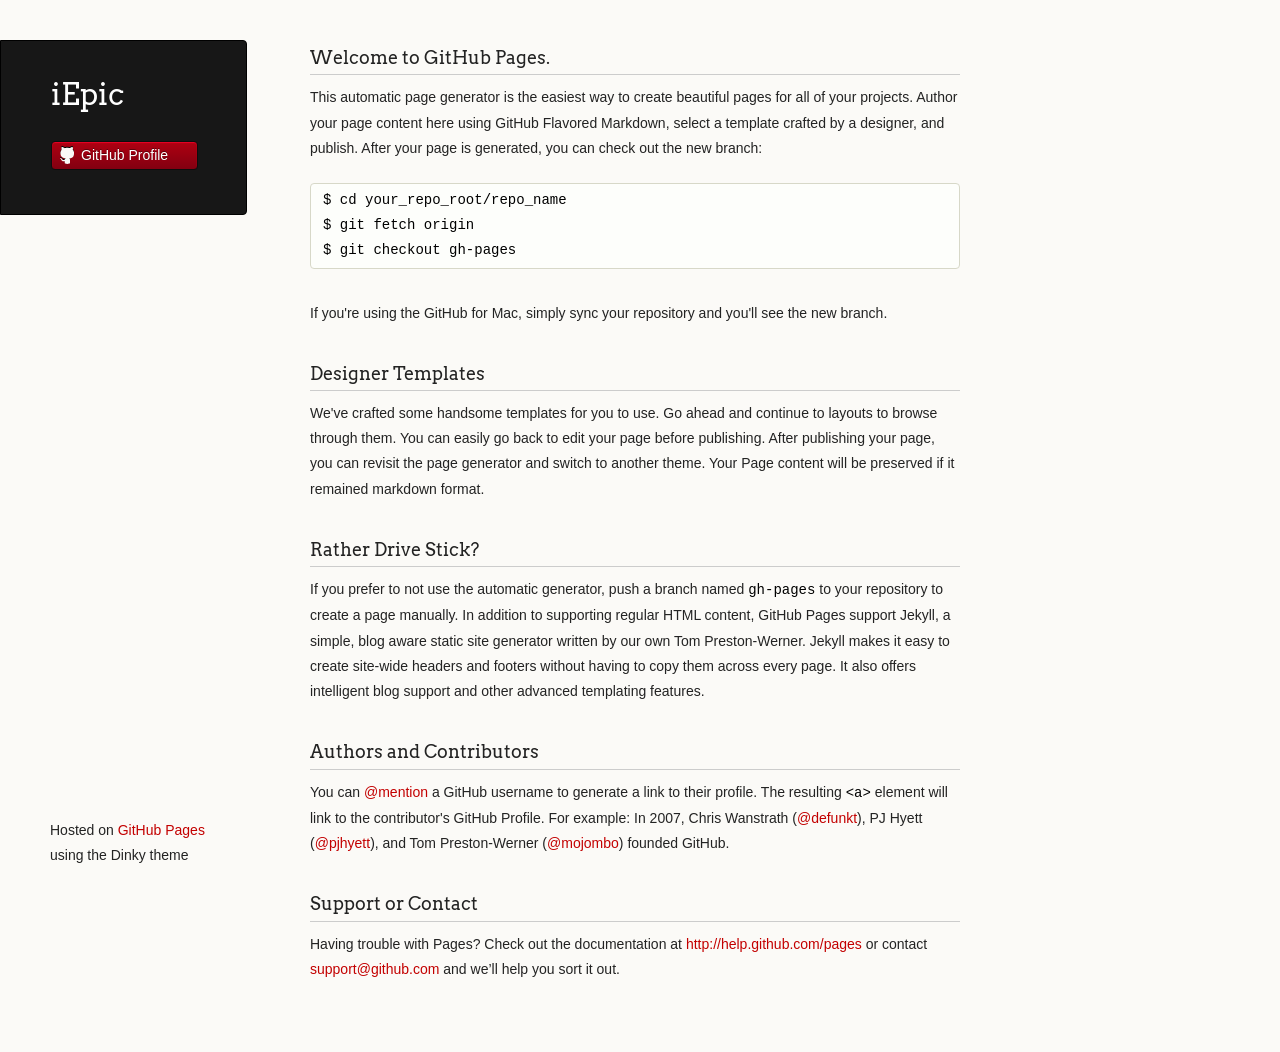
<file: basicindex.html>
<!doctype html>
<html>
  <head>
    <meta charset="utf-8">
    <meta http-equiv="X-UA-Compatible" content="chrome=1">
    <title>iEpic.github.io by iEpic</title>

    <link rel="stylesheet" href="stylesheets/styles.css">
    <link rel="stylesheet" href="stylesheets/pygment_trac.css">
    <script src="javascripts/scale.fix.js"></script>
    <meta name="viewport" content="width=device-width, initial-scale=1, user-scalable=no">
    <!--[if lt IE 9]>
    <script src="//html5shiv.googlecode.com/svn/trunk/html5.js"></script>
    <![endif]-->
  </head>
  <body>
    <div class="wrapper">
      <header>
        <h1 class="header">iEpic</h1>
        <p class="header"></p>



        <ul>
          <li><a class="buttons github" href="https://github.com/iEpic">GitHub Profile</a></li>
        </ul>

      </header>
      <section>
        <h3>
<a name="welcome-to-github-pages" class="anchor" href="#welcome-to-github-pages"><span class="octicon octicon-link"></span></a>Welcome to GitHub Pages.</h3>

<p>This automatic page generator is the easiest way to create beautiful pages for all of your projects. Author your page content here using GitHub Flavored Markdown, select a template crafted by a designer, and publish. After your page is generated, you can check out the new branch:</p>

<pre><code>$ cd your_repo_root/repo_name
$ git fetch origin
$ git checkout gh-pages
</code></pre>

<p>If you're using the GitHub for Mac, simply sync your repository and you'll see the new branch.</p>

<h3>
<a name="designer-templates" class="anchor" href="#designer-templates"><span class="octicon octicon-link"></span></a>Designer Templates</h3>

<p>We've crafted some handsome templates for you to use. Go ahead and continue to layouts to browse through them. You can easily go back to edit your page before publishing. After publishing your page, you can revisit the page generator and switch to another theme. Your Page content will be preserved if it remained markdown format.</p>

<h3>
<a name="rather-drive-stick" class="anchor" href="#rather-drive-stick"><span class="octicon octicon-link"></span></a>Rather Drive Stick?</h3>

<p>If you prefer to not use the automatic generator, push a branch named <code>gh-pages</code> to your repository to create a page manually. In addition to supporting regular HTML content, GitHub Pages support Jekyll, a simple, blog aware static site generator written by our own Tom Preston-Werner. Jekyll makes it easy to create site-wide headers and footers without having to copy them across every page. It also offers intelligent blog support and other advanced templating features.</p>

<h3>
<a name="authors-and-contributors" class="anchor" href="#authors-and-contributors"><span class="octicon octicon-link"></span></a>Authors and Contributors</h3>

<p>You can <a href="https://github.com/blog/821" class="user-mention">@mention</a> a GitHub username to generate a link to their profile. The resulting <code>&lt;a&gt;</code> element will link to the contributor's GitHub Profile. For example: In 2007, Chris Wanstrath (<a href="https://github.com/defunkt" class="user-mention">@defunkt</a>), PJ Hyett (<a href="https://github.com/pjhyett" class="user-mention">@pjhyett</a>), and Tom Preston-Werner (<a href="https://github.com/mojombo" class="user-mention">@mojombo</a>) founded GitHub.</p>

<h3>
<a name="support-or-contact" class="anchor" href="#support-or-contact"><span class="octicon octicon-link"></span></a>Support or Contact</h3>

<p>Having trouble with Pages? Check out the documentation at <a href="http://help.github.com/pages">http://help.github.com/pages</a> or contact <a href="mailto:support@github.com">support@github.com</a> and we’ll help you sort it out.</p>
      </section>
      <footer>
        <p><small>Hosted on <a href="https://pages.github.com">GitHub Pages</a> using the Dinky theme</small></p>
      </footer>
    </div>
    <!--[if !IE]><script>fixScale(document);</script><![endif]-->
		
  </body>
</html>
</file>
<file: stylesheets/styles.css>
@import url(https://fonts.googleapis.com/css?family=Arvo:400,700,400italic);

/* MeyerWeb Reset */

html, body, div, span, applet, object, iframe,
h1, h2, h3, h4, h5, h6, p, blockquote, pre,
a, abbr, acronym, address, big, cite, code,
del, dfn, em, img, ins, kbd, q, s, samp,
small, strike, strong, sub, sup, tt, var,
b, u, i, center,
dl, dt, dd, ol, ul, li,
fieldset, form, label, legend,
table, caption, tbody, tfoot, thead, tr, th, td,
article, aside, canvas, details, embed,
figure, figcaption, footer, header, hgroup,
menu, nav, output, ruby, section, summary,
time, mark, audio, video {
  margin: 0;
  padding: 0;
  border: 0;
  font: inherit;
  vertical-align: baseline;
}


/* Base text styles */

body {
  padding:10px 50px 0 0;
  font-family:"Helvetica Neue", Helvetica, Arial, sans-serif;
  font-size: 14px;
 color: #232323;
  background-color: #FBFAF7;
  margin: 0;
  line-height: 1.8em;
  -webkit-font-smoothing: antialiased;

}

h1, h2, h3, h4, h5, h6 {
  color:#232323;
  margin:36px 0 10px;
}

h1 a {
  text-decoration: none;
}

h1 a:hover {
  text-decoration: underline;
}

p, ul, ol, table, dl {
  margin:0 0 22px;
}

h1, h2, h3 {
  font-family: Arvo, Monaco, serif;
  line-height:1.3;
  font-weight: normal;
}

h1, h2, h3 {
  display: block;
  border-bottom: 1px solid #ccc;
  padding-bottom: 5px;
}

h1 {
  font-size: 30px;
}

h2 {
  font-size: 24px;
}

h3 {
  font-size: 18px;
}

h4, h5, h6 {
  font-family: Arvo, Monaco, serif;
  font-weight: 700;
}

a {
  color:#C30000;
  font-weight:200;
  text-decoration:none;
}

a:hover {
  text-decoration: underline;
}

a small {
  font-size: 12px;
}

em {
  font-style: italic;
}

strong {
  font-weight:700;
}

ul li {
  list-style: inside;
  padding-left: 25px;
}

ol li {
  list-style: decimal inside;
  padding-left: 20px;
}

blockquote {
  margin: 0;
  padding: 0 0 0 20px;
  font-style: italic;
}

dl, dt, dd, dl p {
  font-color: #444;
}

dl dt {
  font-weight: bold;
}

dl dd {
  padding-left: 20px;
  font-style: italic;
}

dl p {
  padding-left: 20px;
  font-style: italic;
}

hr {
  border:0;
  background:#ccc;
  height:1px;
  margin:0 0 24px;
}

/* Images */

img {
  position: relative;
  margin: 0 auto;
  max-width: 650px;
  padding: 5px;
  margin: 10px 0 32px 0;
  border: 1px solid #ccc;
}

/* Code blocks */

code, pre {
  font-family: Monaco, "Bitstream Vera Sans Mono", "Lucida Console", Terminal, monospace;
  color:#000;
  font-size:14px;
}

pre {
  padding: 4px 12px;
  background: #FDFEFB;
  border-radius:4px;
  border:1px solid #D7D8C8;
  overflow: auto;
  overflow-y: hidden;
  margin-bottom: 32px;
}

/* Tables */

table {
  width:100%;
}

table {
  border: 1px solid #ccc;
  margin-bottom: 32px;
  text-align: left;
}

th {
  font-family: 'Arvo', Helvetica, Arial, sans-serif;
  font-size: 18px;
  font-weight: normal;
  padding: 10px;
  background: #232323;
  color: #FDFEFB;
}

td {
  padding: 10px;
  background: #ccc;
}

/* Wrapper */

.wrapper {
  width:960px;
}

/* Header */

header {
  background-color: #171717;
  color: #FDFDFB;
  width:170px;
  float:left;
  position:fixed;
  border: 1px solid #000;
  -webkit-border-top-right-radius: 4px;
  -webkit-border-bottom-right-radius: 4px;
  -moz-border-radius-topright: 4px;
  -moz-border-radius-bottomright: 4px;
  border-top-right-radius: 4px;
  border-bottom-right-radius: 4px;
  padding: 34px 25px 22px 50px;
  margin: 30px 25px 0 0;
  -webkit-font-smoothing: antialiased;
}

p.header {
  font-size: 16px;
}

h1.header {
  font-family: Arvo, sans-serif;
  font-size: 30px;
  font-weight: 300;
  line-height: 1.3em;
  border-bottom: none;
  margin-top: 0;
}


h1.header, a.header, a.name, header a {
  color: #fff;
}

a.header {
  text-decoration: underline;
}

a.name {
  white-space: nowrap;
}

header ul {
  list-style:none;
  padding:0;
}

header li {
  list-style-type: none;
  width:132px;
  height:15px;
  margin-bottom: 12px;
  line-height: 1em;
  padding: 6px 6px 6px 7px;

  background: #AF0011;
  background: -moz-linear-gradient(top, #AF0011 0%, #820011 100%);
  background: -webkit-gradient(linear, left top, left bottom, color-stop(0%,#f8f8f8), color-stop(100%,#dddddd));
  background: -webkit-linear-gradient(top, #AF0011 0%,#820011 100%);
  background: -o-linear-gradient(top, #AF0011 0%,#820011 100%);
  background: -ms-linear-gradient(top, #AF0011 0%,#820011 100%);
  background: linear-gradient(top, #AF0011 0%,#820011 100%);

  border-radius:4px;
  border:1px solid #0D0D0D;

  -webkit-box-shadow: inset 0px 1px 1px 0 rgba(233,2,38, 1);
  box-shadow: inset 0px 1px 1px 0 rgba(233,2,38, 1);
}

header li:hover {
  background: #C3001D;
  background: -moz-linear-gradient(top, #C3001D 0%, #950119 100%);
  background: -webkit-gradient(linear, left top, left bottom, color-stop(0%,#f8f8f8), color-stop(100%,#dddddd));
  background: -webkit-linear-gradient(top, #C3001D 0%,#950119 100%);
  background: -o-linear-gradient(top, #C3001D 0%,#950119 100%);
  background: -ms-linear-gradient(top, #C3001D 0%,#950119 100%);
  background: linear-gradient(top, #C3001D 0%,#950119 100%);
}

a.buttons {
  -webkit-font-smoothing: antialiased;
  background: url(../images/arrow-down.png) no-repeat;
  font-weight: normal;
  text-shadow: rgba(0, 0, 0, 0.4) 0 -1px 0;
  padding: 2px 2px 2px 22px;
  height: 30px;
}

a.github {
  background: url(../images/octocat-small.png) no-repeat 1px;
}

a.buttons:hover {
  color: #fff;
  text-decoration: none;
}

/* Section - for main page content */

section {
  width:650px;
  float:right;
  padding-bottom:50px;
}

/* Footer */

footer {
  width:170px;
  float:left;
  position:fixed;
  bottom:10px;
  padding-left: 50px;
}

@media print, screen and (max-width: 960px) {

  div.wrapper {
    width:auto;
    margin:0;
  }

  header, section, footer {
    float:none;
    position:static;
    width:auto;
  }

  footer {
    border-top: 1px solid #ccc;
    margin:0 84px 0 50px;
    padding:0;
  }

  header {
    padding-right:320px;
  }

  section {
    padding:20px 84px 20px 50px;
    margin:0 0 20px;
  }

  header a small {
    display:inline;
  }

  header ul {
    position:absolute;
    right:130px;
    top:84px;
  }
}

@media print, screen and (max-width: 720px) {
  body {
    word-wrap:break-word;
  }

  header {
    padding:10px 20px 0;
    margin-right: 0;
  }

  section {
    padding:10px 0 10px 20px;
    margin:0 0 30px;
  }

  footer {
    margin: 0 0 0 30px;
  }

  header ul, header p.view {
    position:static;
  }
}

@media print, screen and (max-width: 480px) {

  header ul li.download {
    display:none;
  }

  footer {
    margin: 0 0 0 20px;
  }

  footer a {
    display:block;
  }

}

@media print {
  body {
    padding:0.4in;
    font-size:12pt;
    color:#444;
  }
}
</file>
<file: stylesheets/pygment_trac.css>
.highlight .c { color: #999988; font-style: italic } /* Comment */
.highlight .err { color: #a61717; background-color: #e3d2d2 } /* Error */
.highlight .k { font-weight: bold } /* Keyword */
.highlight .o { font-weight: bold } /* Operator */
.highlight .cm { color: #999988; font-style: italic } /* Comment.Multiline */
.highlight .cp { color: #999999; font-weight: bold } /* Comment.Preproc */
.highlight .c1 { color: #999988; font-style: italic } /* Comment.Single */
.highlight .cs { color: #999999; font-weight: bold; font-style: italic } /* Comment.Special */
.highlight .gd { color: #000000; background-color: #ffdddd } /* Generic.Deleted */
.highlight .gd .x { color: #000000; background-color: #ffaaaa } /* Generic.Deleted.Specific */
.highlight .ge { font-style: italic } /* Generic.Emph */
.highlight .gr { color: #aa0000 } /* Generic.Error */
.highlight .gh { color: #999999 } /* Generic.Heading */
.highlight .gi { color: #000000; background-color: #ddffdd } /* Generic.Inserted */
.highlight .gi .x { color: #000000; background-color: #aaffaa } /* Generic.Inserted.Specific */
.highlight .go { color: #888888 } /* Generic.Output */
.highlight .gp { color: #555555 } /* Generic.Prompt */
.highlight .gs { font-weight: bold } /* Generic.Strong */
.highlight .gu { color: #800080; font-weight: bold; } /* Generic.Subheading */
.highlight .gt { color: #aa0000 } /* Generic.Traceback */
.highlight .kc { font-weight: bold } /* Keyword.Constant */
.highlight .kd { font-weight: bold } /* Keyword.Declaration */
.highlight .kn { font-weight: bold } /* Keyword.Namespace */
.highlight .kp { font-weight: bold } /* Keyword.Pseudo */
.highlight .kr { font-weight: bold } /* Keyword.Reserved */
.highlight .kt { color: #445588; font-weight: bold } /* Keyword.Type */
.highlight .m { color: #009999 } /* Literal.Number */
.highlight .s { color: #d14 } /* Literal.String */
.highlight .na { color: #008080 } /* Name.Attribute */
.highlight .nb { color: #0086B3 } /* Name.Builtin */
.highlight .nc { color: #445588; font-weight: bold } /* Name.Class */
.highlight .no { color: #008080 } /* Name.Constant */
.highlight .ni { color: #800080 } /* Name.Entity */
.highlight .ne { color: #990000; font-weight: bold } /* Name.Exception */
.highlight .nf { color: #990000; font-weight: bold } /* Name.Function */
.highlight .nn { color: #555555 } /* Name.Namespace */
.highlight .nt { color: #CBDFFF } /* Name.Tag */
.highlight .nv { color: #008080 } /* Name.Variable */
.highlight .ow { font-weight: bold } /* Operator.Word */
.highlight .w { color: #bbbbbb } /* Text.Whitespace */
.highlight .mf { color: #009999 } /* Literal.Number.Float */
.highlight .mh { color: #009999 } /* Literal.Number.Hex */
.highlight .mi { color: #009999 } /* Literal.Number.Integer */
.highlight .mo { color: #009999 } /* Literal.Number.Oct */
.highlight .sb { color: #d14 } /* Literal.String.Backtick */
.highlight .sc { color: #d14 } /* Literal.String.Char */
.highlight .sd { color: #d14 } /* Literal.String.Doc */
.highlight .s2 { color: #d14 } /* Literal.String.Double */
.highlight .se { color: #d14 } /* Literal.String.Escape */
.highlight .sh { color: #d14 } /* Literal.String.Heredoc */
.highlight .si { color: #d14 } /* Literal.String.Interpol */
.highlight .sx { color: #d14 } /* Literal.String.Other */
.highlight .sr { color: #009926 } /* Literal.String.Regex */
.highlight .s1 { color: #d14 } /* Literal.String.Single */
.highlight .ss { color: #990073 } /* Literal.String.Symbol */
.highlight .bp { color: #999999 } /* Name.Builtin.Pseudo */
.highlight .vc { color: #008080 } /* Name.Variable.Class */
.highlight .vg { color: #008080 } /* Name.Variable.Global */
.highlight .vi { color: #008080 } /* Name.Variable.Instance */
.highlight .il { color: #009999 } /* Literal.Number.Integer.Long */

.type-csharp .highlight .k { color: #0000FF }
.type-csharp .highlight .kt { color: #0000FF }
.type-csharp .highlight .nf { color: #000000; font-weight: normal }
.type-csharp .highlight .nc { color: #2B91AF }
.type-csharp .highlight .nn { color: #000000 }
.type-csharp .highlight .s { color: #A31515 }
.type-csharp .highlight .sc { color: #A31515 }
</file>
